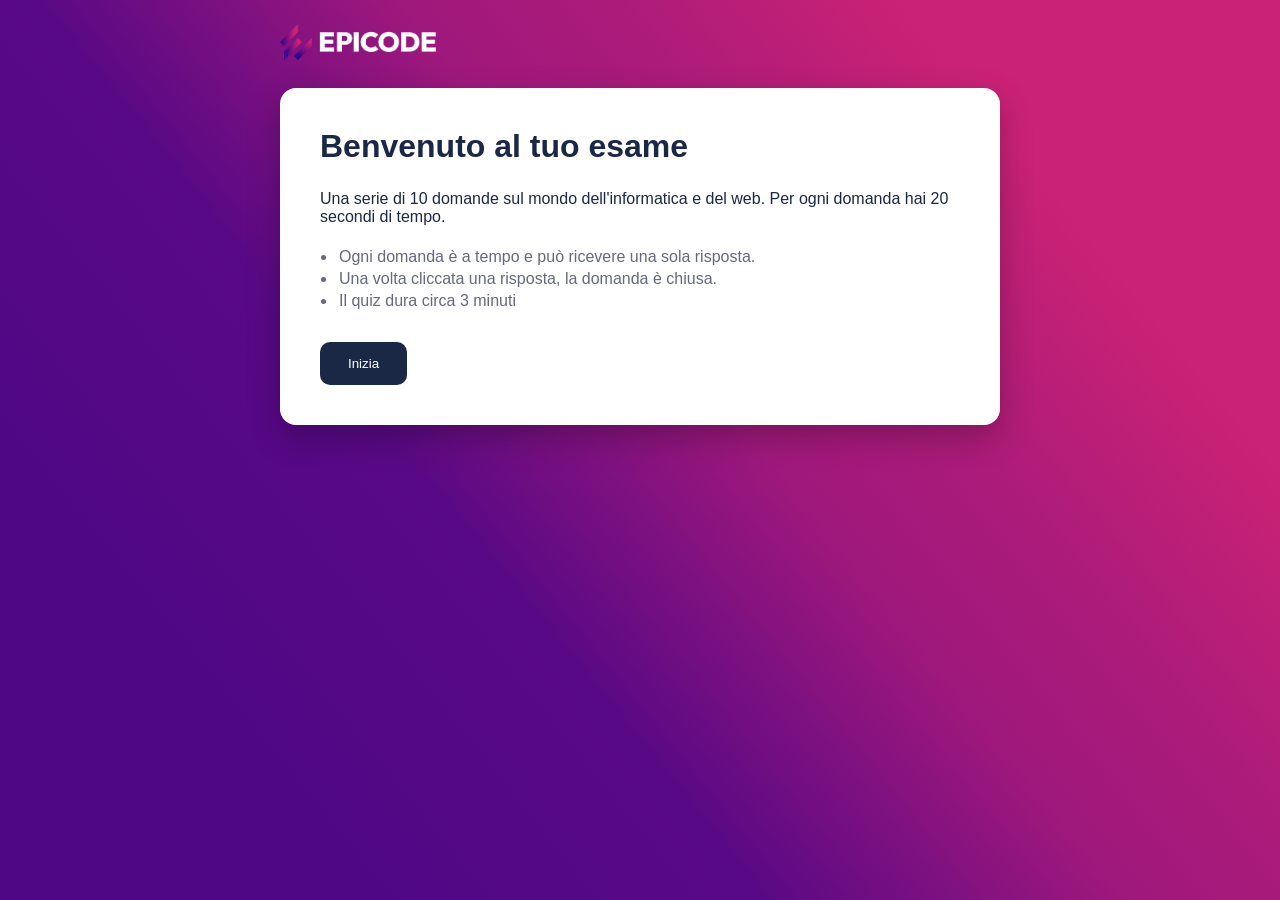
<file: Ambiente Produzione/index.html>
<!doctype html>
<html lang="it">
  <head>
    <meta charset="UTF-8" />
    <meta name="viewport" content="width=device-width, initial-scale=1.0" />
    <title>Quiz App</title>
    <link rel="stylesheet" href="assets/css/style.css" />
    <link rel="icon" type="Image" href="assets/img/laptop.png">
  </head>

  <body>
    <header class="brand">
      <img src="assets/img/epicode-logo.png" alt="Epicode" class="brand-logo" />
    </header>

    <div id="container"></div>

    <main id="app">
      </main>
 
    <script src="assets/js/script.js"></script>
  </body>
</html>
</file>
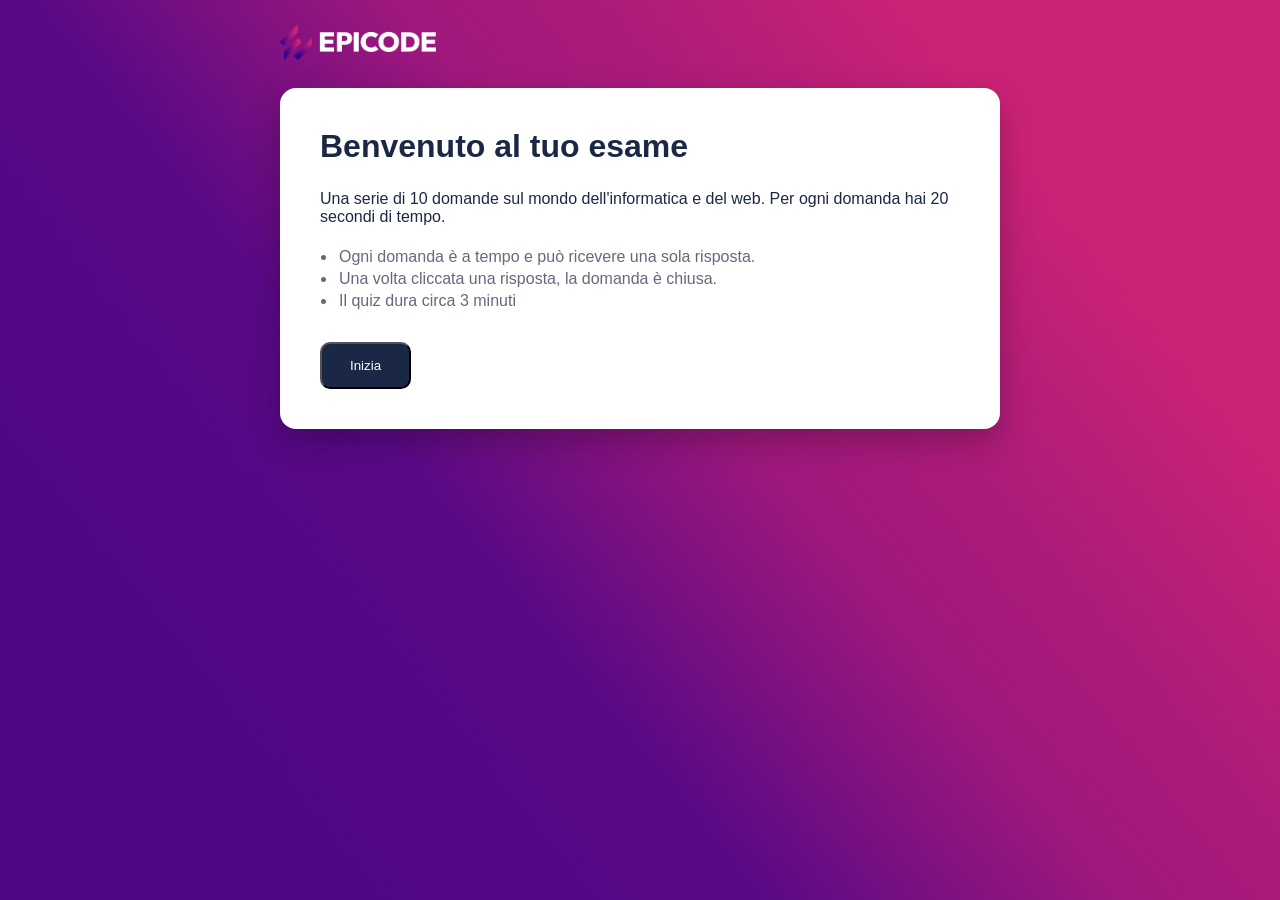
<file: Ambiente Sviluppo/index.html>
<!doctype html>
<html lang="it">
  <head>
    <meta charset="UTF-8" />
    <meta name="viewport" content="width=device-width, initial-scale=1.0" />
    <title>Quiz App</title>
    <link rel="stylesheet" href="assets/css/style.css" />
    <link rel="icon" type="Image" href="assets/img/laptop.png">
  </head>

  <body>
    <header class="brand">
      <img src="assets/img/epicode-logo.png" alt="Epicode" class="brand-logo" />
    </header>
      <div id="container"></div>
    <main id="app">
      <!-- qui dentro vengono renderizzate le tre schermate dal JavaScript:
           welcome, quiz, results -->
    </main>
    <script src="assets/js/script.js"></script>
  </body>
</html>
</file>
<file: Ambiente Produzione/assets/css/style.css>
/* 1.STILI GLOBALI E RESET */
* {
  box-sizing: border-box;
  margin: 0;
  padding: 0;
}

body {
  font-family: Arial, Helvetica, sans-serif;
  background: linear-gradient(51deg, #500786 19%, #590985 38%, #9f187c 56%, #ab1b7a 66%, #ca2275 81%);
  color: #1b2845;
  min-height: 100vh;
  display: flex;
  flex-direction: column;
  align-items: center;
  padding: 24px;
}

/* 2.ANIMAZIONE BACKGROUND */
#container {
  position: fixed;
  top: 0;
  left: 0;
  width: 100%;
  height: 100vh;
  overflow: hidden;
  background: transparent;
  pointer-events: none;
  z-index: 1;
}

.segno {
  opacity: 0.7;
  display: block;
  position: fixed;
  width: 8vw;
  height: 8vw;
  max-width: 40px;
  max-height: 40px;
  will-change: transform;
  background-image: url("../img/domanda.png");
  background-size: cover;
  background-position: center;
  border-radius: 50%;
  animation: fall 1s linear infinite;
  pointer-events: none;
  z-index: 1;
}

@keyframes fall {
  from {
    transform: translateY(-100vh) rotate(0deg);
  }
  to {
    transform: translateY(140vh) rotate(360deg);
  }
}

/* 3.STRUTTURA*/
.brand {
  width: 100%;
  max-width: 720px;
  margin-bottom: 24px;
  text-align: left;
  position: relative;
  z-index: 10;
}

.brand-logo {
  height: 36px;
}

#app {
  background: #ffffff;
  border-radius: 16px;
  padding: 40px;
  max-width: 720px;
  width: 100%;
  box-shadow: 0 12px 32px rgba(0, 0, 0, 0.25);
  position: relative;
  z-index: 10;
}

/* 4.WELCOME*/
.welcome {
  background: #ffffff;
  border-radius: 16px;
  max-width: 720px;
  width: 100%;
}

h1 {
  display: inline-block;
  padding: 0 20px 25px 0;
}

p {
  font-size: 16px;
  padding: 0 0 20px;
  color: #1b2845;
}

ul {
  padding: 0 0 10px 17px;
  font-weight: 100;
  color: #65697a;
}

ul li {
  padding: 2px;
}

button {
  margin-top: 20px;
  padding: 14px 28px;
  border-radius: 10px;
  cursor: pointer;
  background-color: #1b2845;
  color: white;
  border: none;
}

#start-btn:hover {
  background-color: #2c3a5e;
}

/* 5.QUIZ*/
.quiz {
  background: #ffffff;
  border-radius: 16px;
  max-width: 720px;
  width: 100%;
}

.quiz-header {
  display: flex;
  justify-content: space-between;
  align-items: center;
  margin-bottom: 20px;
}

.question-counter {
  color: #65697a;
}

.question-text {
  margin-bottom: 15px;
}

.answers-grid {
  display: grid;
  grid-template-columns: 1fr;
  gap: 10px;
  width: 100%;
  margin-top: 20px;
}

/* 6.BOTTONI RISPOSTE*/
.answer-btn {
  background-color: #ffffff;
  color: #1b2845;
  font-size: 1.2em;
  margin-top: 8px;
  border: 2px solid #1b2845;
  padding: 12px;
  border-radius: 10px;
  width: 100%;
  text-align: left;
  transition: all 0.2s ease;
}

.answer-btn:hover {
  background-color: #1b2845;
  color: #ffffff;
}

.answer-btn.correct {
  background-color: #2ecc71 !important;
  color: white !important;
  border-color: #2ecc71 !important;
  animation: pulse-correct 0.4s ease-in-out;
}

.answer-btn.wrong {
  background-color: #e74c3c !important;
  color: white !important;
  border-color: #e74c3c !important;
  animation: shake-wrong 0.4s ease-in-out;
}

.answer-btn:disabled {
  cursor: url("[data-uri]"), auto;
}

@keyframes pulse-correct {
  0% { transform: scale(1); }
  50% { transform: scale(1.03); }
  100% { transform: scale(1); }
}

@keyframes shake-wrong {
  0%, 100% { transform: translateX(0); }
  20%, 60% { transform: translateX(-8px); }
  40%, 80% { transform: translateX(8px); }
}

/* 7.ANIMAZIONI TIMER*/
.timer-svg {
  width: 70px;
  height: 70px;
  transform: rotate(-90deg);
}

.timer-bg {
  fill: none;
  stroke: #e0e0e0;
  stroke-width: 8;
}

.timer-progress {
  fill: none;
  stroke: #1b2845;
  stroke-width: 8;
  stroke-linecap: round;
  transition: stroke-dashoffset 0.3s ease;
}

.timer-text {
  font-size: 20px;
  fill: #1b2845;
  font-weight: bold;
  transform: rotate(90deg);
  transform-origin: center;
}

.timer-svg.timer-red .timer-progress {
  stroke: #e74c3c;
  fill: rgba(231, 77, 60, 0.2);
}

.timer-svg.timer-red .timer-text {
  fill: #e74c3c;
  animation: pulse 0.5s ease infinite alternate;
}

@keyframes pulse {
  from { transform: rotate(90deg) scale(1); }
  to { transform: rotate(90deg) scale(1.12); }
}

/* 8.SCHERMATA DEI RISULTATI*/
.results {
  text-align: center;
}

.titoloResults {
  font-size: 36px;
  margin-bottom: 10px;
}

.titoloPercentuale {
  font-size: 4em;
  font-weight: bold;
  color: #1b2845;
  margin-bottom: 20px;
}

.percentuale-gif {
  display: flex;
  align-items: center;
  justify-content: center;
  gap: 15px;
  margin-bottom: 30px;
}

.gif-risultato {
  width: 80px;
  height: 80px;
  object-fit: cover;
  border-radius: 12px;
}

.testo-promosso {
  color: #409559;
  background-color: #eeffcd;
  border-radius: 5px;
  font-size: 20px;
  padding: 8px;
  margin: 10px 0 30px 0;
}

.testo-bocciato {
  color: #e74c3c;
  background-color: #ff9a9a;
  border-radius: 5px;
  font-size: 20px;
  padding: 8px;
  margin: 10px 0 30px 0;
}

#restart-btn:hover {
  background-color: #2c3a5e;
}

/* 9.BARRE DI PROGRESSO*/
.resultBar {
  display: grid;
  grid-template-columns: 90px 1fr 60px;
  align-items: center;
  gap: 12px;
  margin-bottom: 12px;
}

.progressBarC, .progressBarD {
  display: block;
  width: 100%;
  height: 16px;
  background-color: #f0efef;
  overflow: hidden;
  border-radius: 12px;
}

.progressBarT {
  background-color: #2ecc71;
  height: 100%;
  border-radius: 12px;
  transition: width 1.5s ease-out;
}

.progressBarF {
  background-color: #e74c3c;
  height: 100%;
  border-radius: 12px;
  transition: width 1.5s ease-out;
}

.numeriBarra {
  font-weight: bold;
}

/* 10.BLOCCO FEEDBACK*/
#invia-feedback-btn {
  position: relative;
  transition: transform 0.2s cubic-bezier(0.175, 0.885, 0.32, 1.275);
}

#invia-feedback-btn:hover {
  background-color: #2c3a5e;
}

/* 11.ANIMAZIONI DI TRANSIZIONE*/
.quiz-fade {
  transition: opacity 0.3s ease, transform 0.3s ease;
  opacity: 1;
  transform: translateX(0);
}

.quiz-fade.hidden {
  opacity: 0;
  transform: translateX(-30px);
}

.quiz-fade.enter {
  opacity: 0;
  transform: translateX(30px);
}
</file>
<file: Ambiente Sviluppo/assets/css/style.css>
* {
  box-sizing: border-box;
  margin: 0;
  padding: 0;
}

body {
  font-family: Arial, Helvetica, sans-serif;
  background: linear-gradient(51deg, #500786 19%, #590985 38%, #9f187c 56%, #ab1b7a 66%, #ca2275 81%);
  color: #1b2845;
  min-height: 100vh;
  display: flex;
  flex-direction: column;
  align-items: center;
  padding: 24px;
}

/* Container sengno di domanda */
#container {
  position: fixed;
  top: 0;
  left: 0;
  width: 100%;
  height: 100vh;
  overflow: hidden;
  background: transparent;
  pointer-events: none;
  z-index: 1;
}

.segno {
  opacity: 0.7;
  display: block;
  position: fixed;
  width: 8vw;
  height: 8vw;
  max-width: 40px;
  max-height: 40px;
  will-change: transform;
  background-image: url("../img/domanda.png");
  background-size: cover;
  background-position: center;
  border-radius: 50%;
  animation: fall 1s linear infinite;
  pointer-events: none;
  z-index: 1;
}

/* Animazion segno di caduta del segno di domanda */
@keyframes fall {
  from {
    transform: translateY(-100vh) rotate(0deg);
  }

  to {
    transform: translateY(140vh) rotate(360deg);
  }
}

.brand-logo {
  height: 36px;
}

.brand {
  width: 100%;
  max-width: 720px;
  margin-bottom: 24px;
  text-align: left;
  position: relative;
  z-index: 10;
}

#app {
  background: #ffffff;
  border-radius: 16px;
  padding: 40px;
  max-width: 720px;
  width: 100%;
  box-shadow: 0 12px 32px rgba(0, 0, 0, 0.25);
  position: relative;
  z-index: 10;
  

}

.welcome {
  background: #ffffff;
  border-radius: 16px;
  max-width: 720px;
  width: 100%;
}

h1 {
  display: inline-block;
  padding: 0 20px 25px 0;
}

p {
  font-size: 16px;
  padding: 0 0 20px;
  color: #1b2845;
}

ul {
  padding: 0 0 10px 17px;
  font-weight: 100;
  color: #65697a;
}

ul li {
  padding: 2px;
}

button {
  margin-top: 20px;
  padding: 14px 28px;
  border-radius: 10px;
  cursor: pointer;
  background-color: #1b2845;
  color: white;
}

#start-btn:hover {
  background-color: #2c3a5e;
}

/* Aggiungi qui le tue regole CSS per:
  - .welcome (titolo, intro, button Inizia)
  - .quiz (counter, timer, domanda, button risposta, classi correct/wrong)
  - .results (percentuale, barre orizzontali, verdetto promosso/bocciato, restart)
*/

.answer-btn.correct {
  background-color: #2ecc71 !important;
  color: white !important;
  animation: pulse-correct 0.4s ease-in-out;
}

@keyframes pulse-correct {
  0% {
    transform: scale(1);
  }

  50% {
    transform: scale(1.05);
  }

  100% {
    transform: scale(1);
  }
}

.answer-btn.wrong {
  background-color: #e74c3c !important;
  color: white !important;
  animation: shake-wrong 0.4s ease-in-out;
}

@keyframes shake-wrong {
  0%,
  100% {
    transform: translateX(0);
  }

  20%,
  60% {
    transform: translateX(-8px);
  }

  40%,
  80% {
    transform: translateX(8px);
  }
}

.quiz {
  background: #ffffff;
  border-radius: 16px;
  max-width: 720px;
  width: 100%;

}

.question-counter {
  float: left;
  text-align: left;
  margin-bottom: 15px;
  color: #65697a;
}

/* (G) Allinea contatore a sinistra e timer a destra */
.quiz-header {
  display: flex;
  justify-content: space-between;
  align-items: center;
  margin-bottom: 20px;
}

.question-text {
  clear: both;
  margin-bottom: 15px;
}

.answer-btn {
  background-color: #ffffff;
  color: #1b2845;
  font-size: 1.2em;
  margin-top: 8px;
}

.answer-btn:hover {
  background-color: #1b2845;
  color: #ffffff;
}

.answer-btn.correct {
  background-color: #409559;
  color: #ffffff;
}

.answer-btn:disabled {
  /* (G) Versione popcorn del cursore */
  cursor:
    url("[data-uri]"),
    auto;
}

.answer-btn.wrong {
  background-color: #b33437;
  color: #ffffff;
}

#restart-btn:hover {
  background-color: #2c3a5e;
}

/* (G) Griglia risposte */
.answers-grid {
  display: grid;
  grid-template-columns: 1fr;
  gap: px;
  width: 100%;
  margin-top: 20px;
}

/* (G) Stile base del timer */
.question-timer {
  display: flex;
  align-items: center;
  justify-content: center;
  width: 50px;
  height: 50px;
  border: 3px solid #ccc;
  border-radius: 50%;
  background-color: transparent;
  outline: none;
}
.timer-svg {
  width: 70px;
  height: 70px;
  transform: rotate(-90deg);
}

.timer-bg {
  fill: none;
  stroke: #e0e0e0;
  stroke-width: 8;
}

.timer-progress {
  fill: none;
  stroke: #1b2845;
  stroke-width: 8;
  stroke-linecap: round;
  transition: stroke-dashoffset 0.3s ease;
}

.timer-text {
  font-size: 20px;
  fill: #1b2845;
  font-weight: bold;
  transform: rotate(90deg);
  transform-origin: center;
}

.timer-svg.timer-red .timer-progress {
  stroke: #e74c3c;
  fill: rgba(231, 77, 60, 0.231);
}

.timer-svg.timer-red .timer-text {
  fill: #e74c3c;
  background-color: #e74c3c;
  animation: pulse 0.5s ease infinite alternate;
}

@keyframes pulse {
  from {
    transform: rotate(90deg) translate(0, 0) scale(1);
  }
  to {
    transform: rotate(90deg) translate(0, -2px) scale(1.15);
  }
}

/*RESULTS*/

.results {
  text-align: center;
}

.titoloResults {
  margin: 0 0 0 19px;
  font-size: 36px;
}

.testo-promosso {
  color: #409559;
  background-color: #eeffcd;
  border-radius: 20%;
  border-radius: 5px;
  font-size: 20px;
  padding: 5px;
  margin: 10px 0 50px 0;
}

.testo-bocciato {
  color: red;
  background-color: #ff9a9a;
  border-radius: 5px;
  font-size: 20px;
  padding: 5px;
  margin: 10px 0 50px 0;
}

.titoloPercentuale {
  font-size: 4em;
  font-weight: bold;
  color: #1b2845;
  margin-bottom: 50px;
}

.percentuale-gif {
  display: flex;
  align-items: center;
  justify-content: center;
  gap: 15px;
  margin-bottom: 30px;
}

.gif-risultato {
  width: 80px;
  height: 80px;
  object-fit: cover;
  border-radius: 12px;
}

.progressBarC {
  display: block;
  width: 100%;
  height: 16px;
  flex: 1;
  background-color: #f0efef;
  margin: 0;
  overflow: hidden;
  border-radius: 12px;
}

.progressBarD {
  display: block;
  width: 100%;
  height: 16px;
  flex: 1;
  background-color: #f0efef;
  margin: 0;
  overflow: hidden;
  border-radius: 12px;
}

.progressBarT {
  background-color: green;
  height: 100%;
  border-radius: 12px;
  transition: width 1.5s ease-out; /* Animazione */
}

.progressBarF {
  background-color: red;
  height: 100%;
  border-radius: 12px;
  transition: width 1.5s ease-out; /* Animazione */
}

.resultBar {
  display: grid;
  grid-template-columns: 90px 1fr 60px;
  align-items: center;
  gap: 12px;
  margin-bottom: 12px;
}

.numeriBarra {
  font-weight: bold;
}

#invia-feedback-btn:hover {
  background-color: #2c3a5e;
}

.quiz-fade {
  transition: opacity 0.3s ease, transform 0.3s ease;
  opacity: 1;
  transform: translateX(0);
}

.quiz-fade.hidden {
  opacity: 0;
  transform: translateX(-30px); /* Esce verso sinistra */
}

.quiz-fade.enter {
  opacity: 0;
  transform: translateX(30px); /* Parte da destra per entrare */
}
</file>
